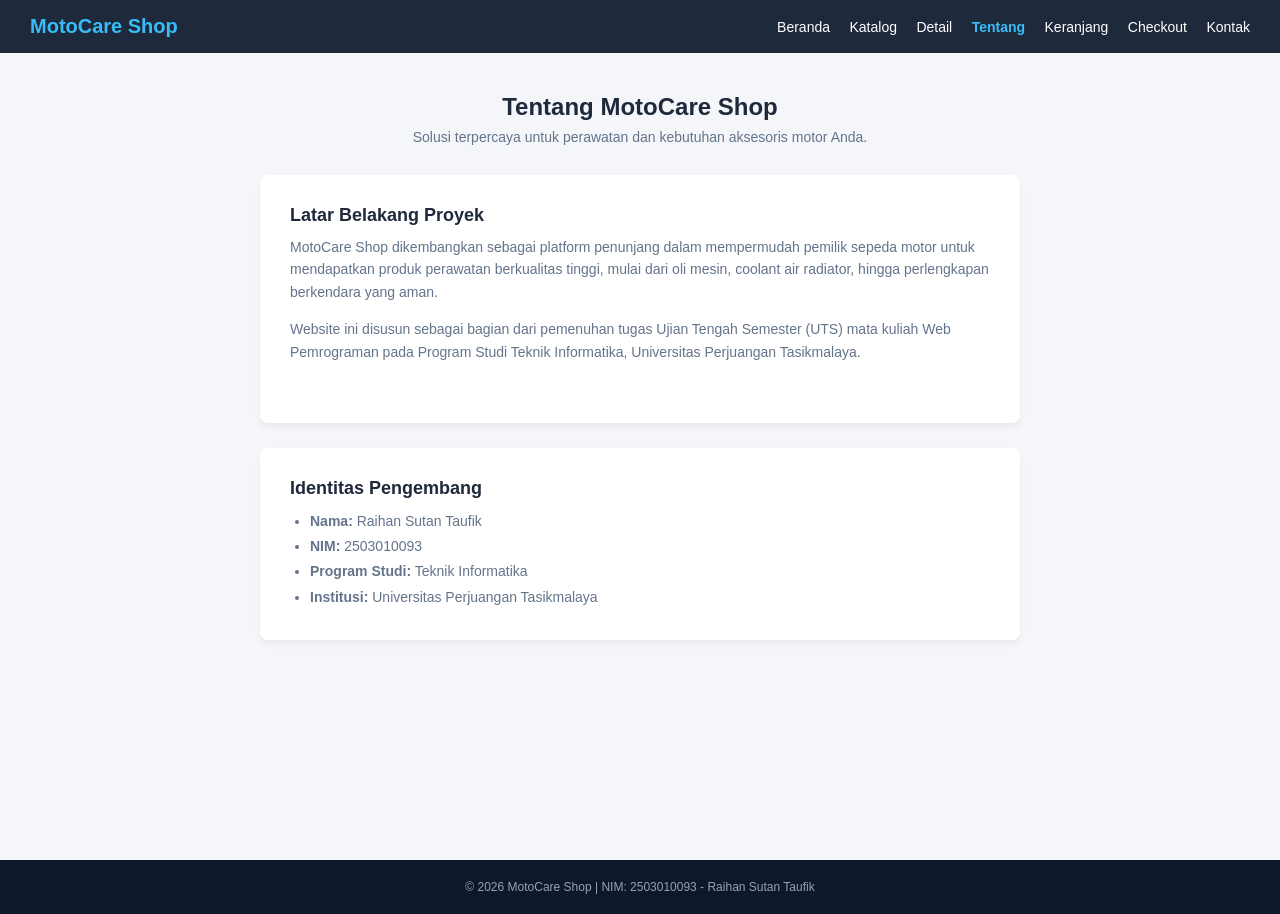
<file: about.html>
<!DOCTYPE html>
<html lang="id">
<head>
    <meta charset="UTF-8">
    <meta name="viewport" content="width=device-width, initial-scale=1.0">
    <title>MotoCare Shop - Tentang Kami</title>
    <link rel="stylesheet" href="style.css">
</head>
<body>

    <!-- Header & Navigasi -->
    <header class="raihan_header">
        <div class="raihan_logo">MotoCare Shop</div>
        <nav class="raihan_nav">
            <a href="index.html">Beranda</a>
            <a href="catalog.html">Katalog</a>
            <a href="detail.html">Detail</a>
            <a href="about.html" class="raihan_aktif">Tentang</a>
            <a href="cart.html">Keranjang</a>
            <a href="checkout.html">Checkout</a>
            <a href="contact.html">Kontak</a>
        </nav>
    </header>

    <!-- Konten Tentang Kami -->
    <section class="raihan_catalog_section" style="padding-top: 40px; max-width: 800px; margin: 0 auto; text-align: left;">
        <h2 style="text-align: center;">Tentang MotoCare Shop</h2>
        <p style="text-align: center; margin-bottom: 30px;">Solusi terpercaya untuk perawatan dan kebutuhan aksesoris motor Anda.</p>

        <div style="background: white; padding: 30px; border-radius: 8px; box-shadow: 0 4px 6px rgba(0,0,0,0.05); margin-bottom: 25px;">
            <h3 style="font-size: 18px; color: #1e293b; margin-bottom: 10px;">Latar Belakang Proyek</h3>
            <p style="color: #64748b; font-size: 14px; line-height: 1.6; margin-bottom: 15px;">
                MotoCare Shop dikembangkan sebagai platform penunjang dalam mempermudah pemilik sepeda motor untuk mendapatkan produk perawatan berkualitas tinggi, mulai dari oli mesin, coolant air radiator, hingga perlengkapan berkendara yang aman.
            </p>
            <p style="color: #64748b; font-size: 14px; line-height: 1.6;">
                Website ini disusun sebagai bagian dari pemenuhan tugas Ujian Tengah Semester (UTS) mata kuliah Web Pemrograman pada Program Studi Teknik Informatika, Universitas Perjuangan Tasikmalaya.
            </p>
        </div>

        <div style="background: white; padding: 30px; border-radius: 8px; box-shadow: 0 4px 6px rgba(0,0,0,0.05);">
            <h3 style="font-size: 18px; color: #1e293b; margin-bottom: 10px;">Identitas Pengembang</h3>
            <ul style="color: #64748b; font-size: 14px; line-height: 1.8; margin-left: 20px;">
                <li><strong>Nama:</strong> Raihan Sutan Taufik</li>
                <li><strong>NIM:</strong> 2503010093</li>
                <li><strong>Program Studi:</strong> Teknik Informatika</li>
                <li><strong>Institusi:</strong> Universitas Perjuangan Tasikmalaya</li>
            </ul>
        </div>
    </section>

    <!-- Footer -->
    <footer class="raihan_footer">
        <p>&copy; 2026 MotoCare Shop | NIM: 2503010093 - Raihan Sutan Taufik</p>
    </footer>

</body>
</html>
</file>
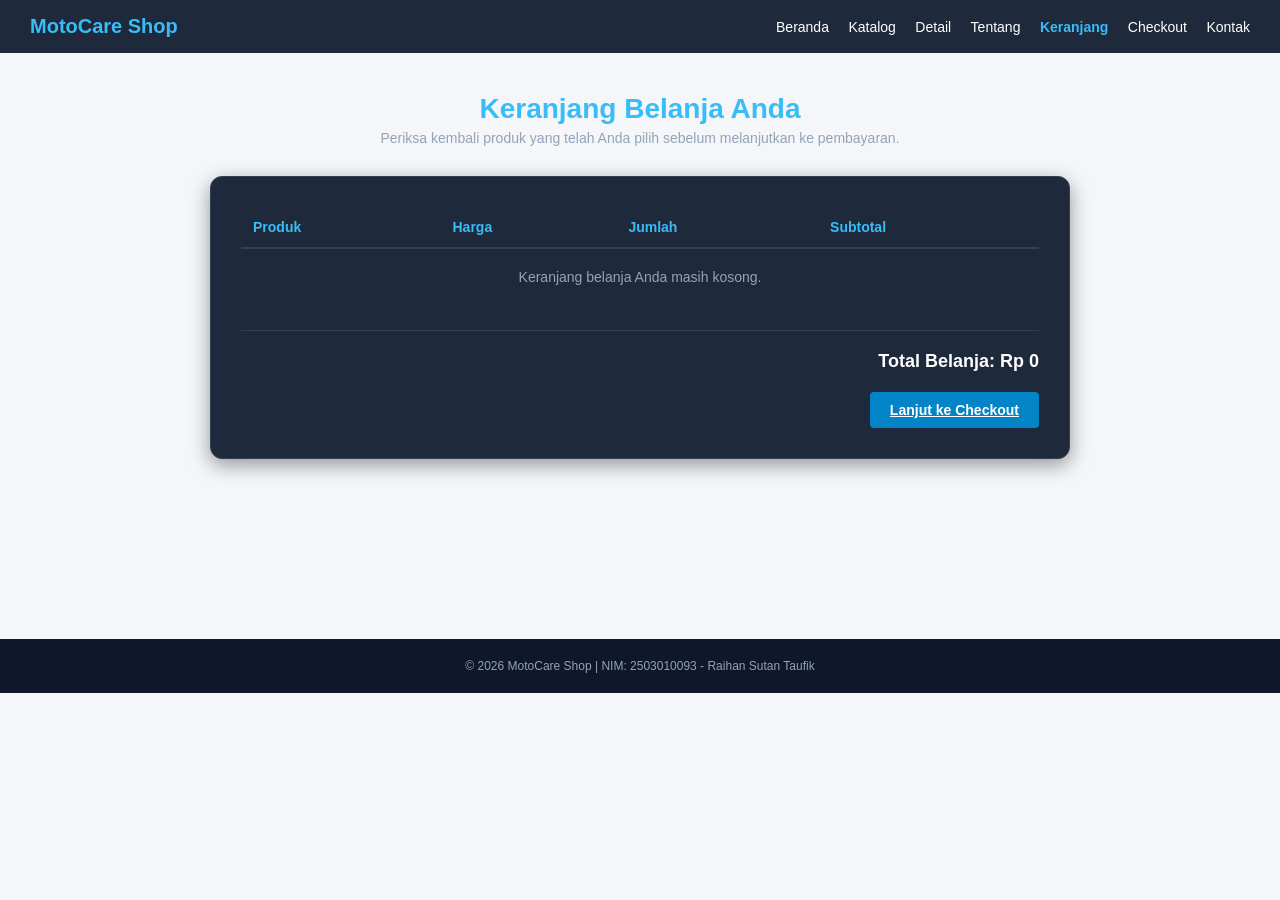
<file: cart.html>
<!DOCTYPE html>
<html lang="id">
<head>
    <meta charset="UTF-8">
    <meta name="viewport" content="width=device-width, initial-scale=1.0">
    <title>MotoCare Shop - Keranjang Belanja</title>
    <link rel="stylesheet" href="style.css">
</head>
<body>
    <!-- Header & Navigasi -->
    <header class="raihan_header">
        <div class="raihan_logo">MotoCare Shop</div>
        <nav class="raihan_nav">
            <a href="index.html">Beranda</a>
            <a href="catalog.html">Katalog</a>
            <a href="detail.html">Detail</a>
            <a href="about.html">Tentang</a>
            <a href="cart.html" class="raihan_aktif">Keranjang</a>
            <a href="checkout.html">Checkout</a>
            <a href="contact.html">Kontak</a>
        </nav>
    </header>

    <main style="max-width: 900px; margin: 40px auto; padding: 0 20px;">
        <div style="text-align: center; margin-bottom: 30px;">
            <h2 style="color: #38bdf8; font-size: 28px; margin-bottom: 5px;">Keranjang Belanja Anda</h2>
            <p style="color: #94a3b8; font-size: 14px;">Periksa kembali produk yang telah Anda pilih sebelum melanjutkan ke pembayaran.</p>
        </div>

        <div style="background: #1e293b; padding: 30px; border-radius: 12px; border: 1px solid #334155; box-shadow: 0 6px 20px rgba(0,0,0,0.4);">
            <table style="width: 100%; border-collapse: collapse; text-align: left; font-size: 14px; color: #cbd5e1;">
                <thead>
                    <tr style="border-bottom: 2px solid #334155; color: #38bdf8;">
                        <th style="padding: 12px;">Produk</th>
                        <th style="padding: 12px;">Harga</th>
                        <th style="padding: 12px;">Jumlah</th>
                        <th style="padding: 12px;">Subtotal</th>
                    </tr>
                </thead>
                <tbody id="cart-item-row">
                     
                </tbody>
            </table>

            <div style="margin-top: 25px; text-align: right; border-top: 1px solid #334155; padding-top: 20px;">
                <h3 id="cart-total" style="color: #ffffff; font-size: 18px; margin-bottom: 20px;">Total Belanja: Rp 0</h3>
                <a href="checkout.html" class="raihan_btn" style="text-align: center; display: inline-block;">Lanjut ke Checkout</a>
            </div>
        </div>
    </main>

    <footer class="raihan_footer">
        <p>&copy; 2026 MotoCare Shop | NIM: 2503010093 - Raihan Sutan Taufik</p>
    </footer>

    <script>
        // Ambil data produk dari localStorage
        const dataKeranjang = JSON.parse(localStorage.getItem('keranjangMotoCare'));

        const cartTableBody = document.getElementById('cart-item-row');
        const cartTotalElem = document.getElementById('cart-total');

        if (dataKeranjang) {
            // Hitung angka harga bersih (buang "Rp " dan titik)
            let hargaAngka = parseInt(dataKeranjang.harga.replace(/[^0-9]/g, ''));
            let subtotal = hargaAngka * dataKeranjang.jumlah;
            let subtotalFormatted = "Rp " + subtotal.toLocaleString('id-ID');

            cartTableBody.innerHTML = `
                <tr style="border-bottom: 1px solid #334155;">
                    <td style="padding: 12px; color: #ffffff; font-weight: 500;">${dataKeranjang.nama}</td>
                    <td style="padding: 12px;">${dataKeranjang.harga}</td>
                    <td style="padding: 12px;">${dataKeranjang.jumlah}</td>
                    <td style="padding: 12px; color: #38bdf8; font-weight: bold;">${subtotalFormatted}</td>
                </tr>
            `;
            cartTotalElem.innerText = "Total Belanja: " + subtotalFormatted;
        } else {
            cartTableBody.innerHTML = `
                <tr>
                    <td colspan="4" style="padding: 20px; text-align: center; color: #94a3b8;">Keranjang belanja Anda masih kosong.</td>
                </tr>
            `;
            cartTotalElem.innerText = "Total Belanja: Rp 0";
        }
    </script>
</body>
</html>
</file>
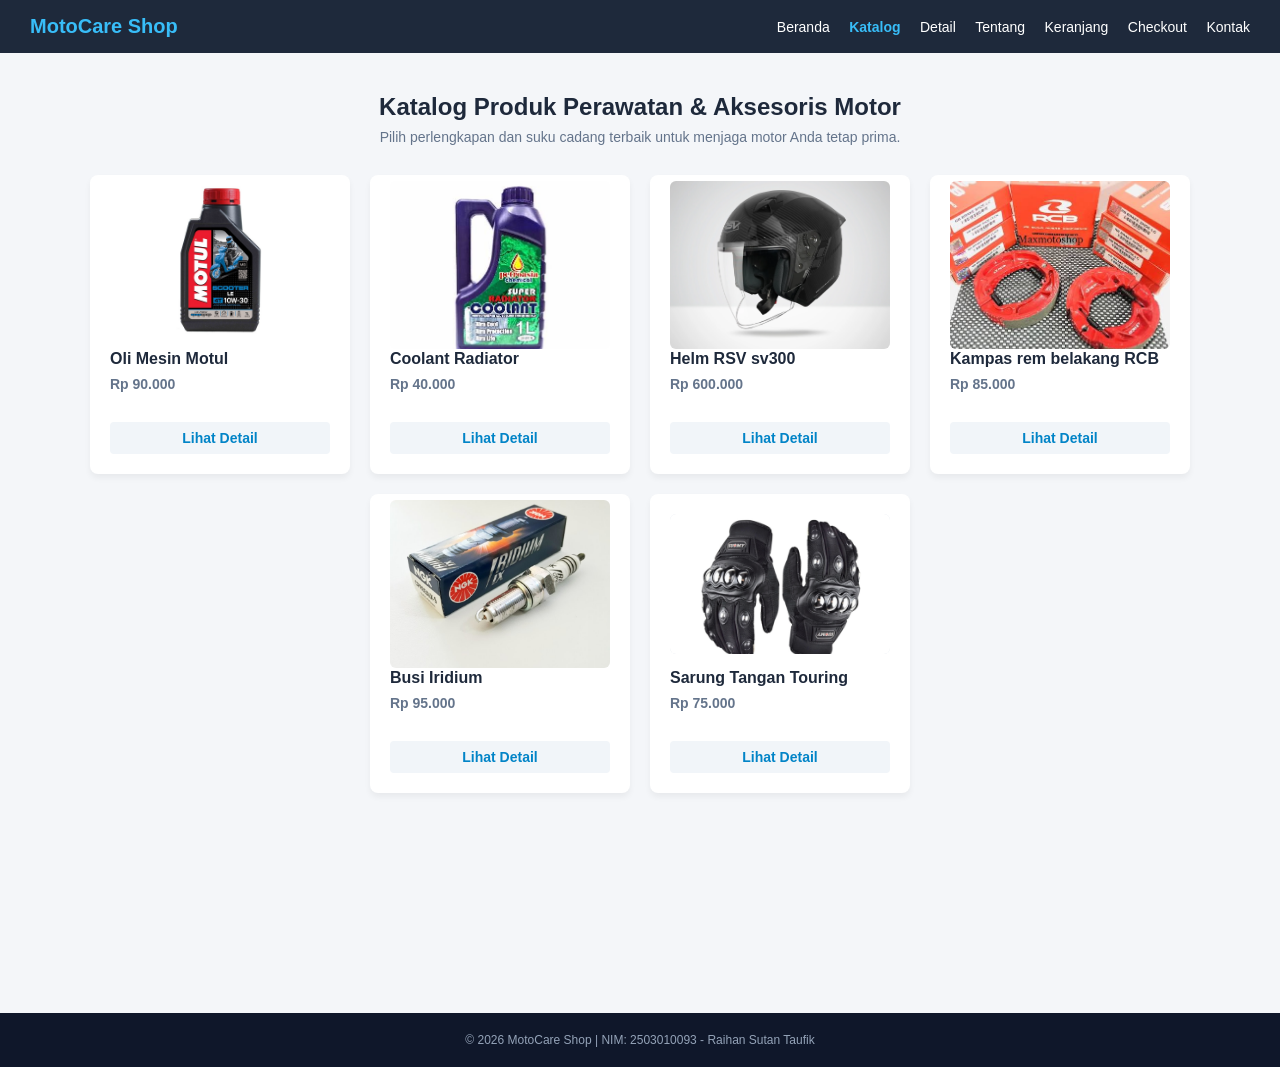
<file: catalog.html>
<!DOCTYPE html>
<html lang="id">
<head>
    <meta charset="UTF-8">
    <meta name="viewport" content="width=device-width, initial-scale=1.0">
    <title>MotoCare Shop - Katalog Produk</title>
    <link rel="stylesheet" href="style.css">
</head>
<body>

    <!-- Header & Navigasi -->
    <header class="raihan_header">
        <div class="raihan_logo">MotoCare Shop</div>
        <nav class="raihan_nav">
            <a href="index.html">Beranda</a>
            <a href="catalog.html" class="raihan_aktif">Katalog</a>
            <a href="detail.html">Detail</a>
            <a href="about.html">Tentang</a>
            <a href="cart.html">Keranjang</a>
            <a href="checkout.html">Checkout</a>
            <a href="contact.html">Kontak</a>
        </nav>
    </header>

    <!-- Konten Katalog Produk -->
    <section class="raihan_catalog_section" style="padding-top: 40px;">
        <h2>Katalog Produk Perawatan & Aksesoris Motor</h2>
        <p>Pilih perlengkapan dan suku cadang terbaik untuk menjaga motor Anda tetap prima.</p>

        <div class="raihan_product_grid">
            <!-- Produk 1 -->
            <div class="raihan_product_card">
                <div class="raihan_img_box">
                    <img src="oli.jpg" alt="Oli Mesin Motul" style="width: 100%; height: 120%; object-fit: cover; border-radius: 6px;" onerror="this.style.display='none';">
                </div>
                <h3>Oli Mesin Motul</h3>
                <p class="raihan_price">Rp 90.000</p>
                <a href="detail.html?produk=oli" class="raihan_btn_detail">Lihat Detail</a>
            </div>

            <!-- Produk 2 -->
            <div class="raihan_product_card">
                <div class="raihan_img_box">
                    <img src="coolant.jpg" alt="Coolant radiator" style="width: 100%; height: 120%; object-fit: cover; border-radius: 6px;" onerror="this.style.display='none';">
                </div>
                <h3>Coolant Radiator</h3>
                <p class="raihan_price">Rp 40.000</p>
                <a href="detail.html?produk=coolant" class="raihan_btn_detail">Lihat Detail</a>
            </div>

            <!-- Produk 3 -->
            <div class="raihan_product_card">
                <div class="raihan_img_box">
                    <img src="helm.jpg" alt="Helm Original RSV" style="width: 100%; height: 120%; object-fit: cover; border-radius: 6px;" onerror="this.style.display='none';">
                </div>
                <h3>Helm RSV sv300</h3>
                <p class="raihan_price">Rp 600.000</p>
                <a href="detail.html?produk=helm" class="raihan_btn_detail">Lihat Detail</a>
            </div>

            <!-- Produk 4 -->
            <div class="raihan_product_card">
                <div class="raihan_img_box">
                    <img src="kampas.jpg" alt="Kampas Rem Racing" style="width: 100%; height: 120%; object-fit: cover; border-radius: 6px;" onerror="this.style.display='none';">
                </div>
                <h3>Kampas rem belakang RCB</h3>
                <p class="raihan_price">Rp 85.000</p>
                <a href="detail.html?produk=kampas" class="raihan_btn_detail">Lihat Detail</a>
            </div>

            <!-- Produk 5 -->
            <div class="raihan_product_card">
                <div class="raihan_img_box">
                    <img src="busi.jpg" alt="Busi Iridium" style="width: 100%; height: 120%; object-fit: cover; border-radius: 6px;" onerror="this.style.display='none';">
                </div>
                <h3>Busi Iridium</h3>
                <p class="raihan_price">Rp 95.000</p>
                <a href="detail.html?produk=busi" class="raihan_btn_detail">Lihat Detail</a>
            </div>

            <!-- Produk 6 -->
            <div class="raihan_product_card">
                <div class="raihan_img_box">
                    <img src="sarungtangan.jpg" alt="Sarung Tangan Touring" style="width: 110%; height: 100%; object-fit: cover; border-radius: 6px;" onerror="this.style.display='none';">
                </div>
                <h3>Sarung Tangan Touring</h3>
                <p class="raihan_price">Rp 75.000</p>
                <a href="detail.html?produk=sarung" class="raihan_btn_detail">Lihat Detail</a>
            </div>
        </div>
    </section>

    <!-- Footer -->
    <footer class="raihan_footer">
        <p>&copy; 2026 MotoCare Shop | NIM: 2503010093 - Raihan Sutan Taufik</p>
    </footer>

</body>
</html>
</file>
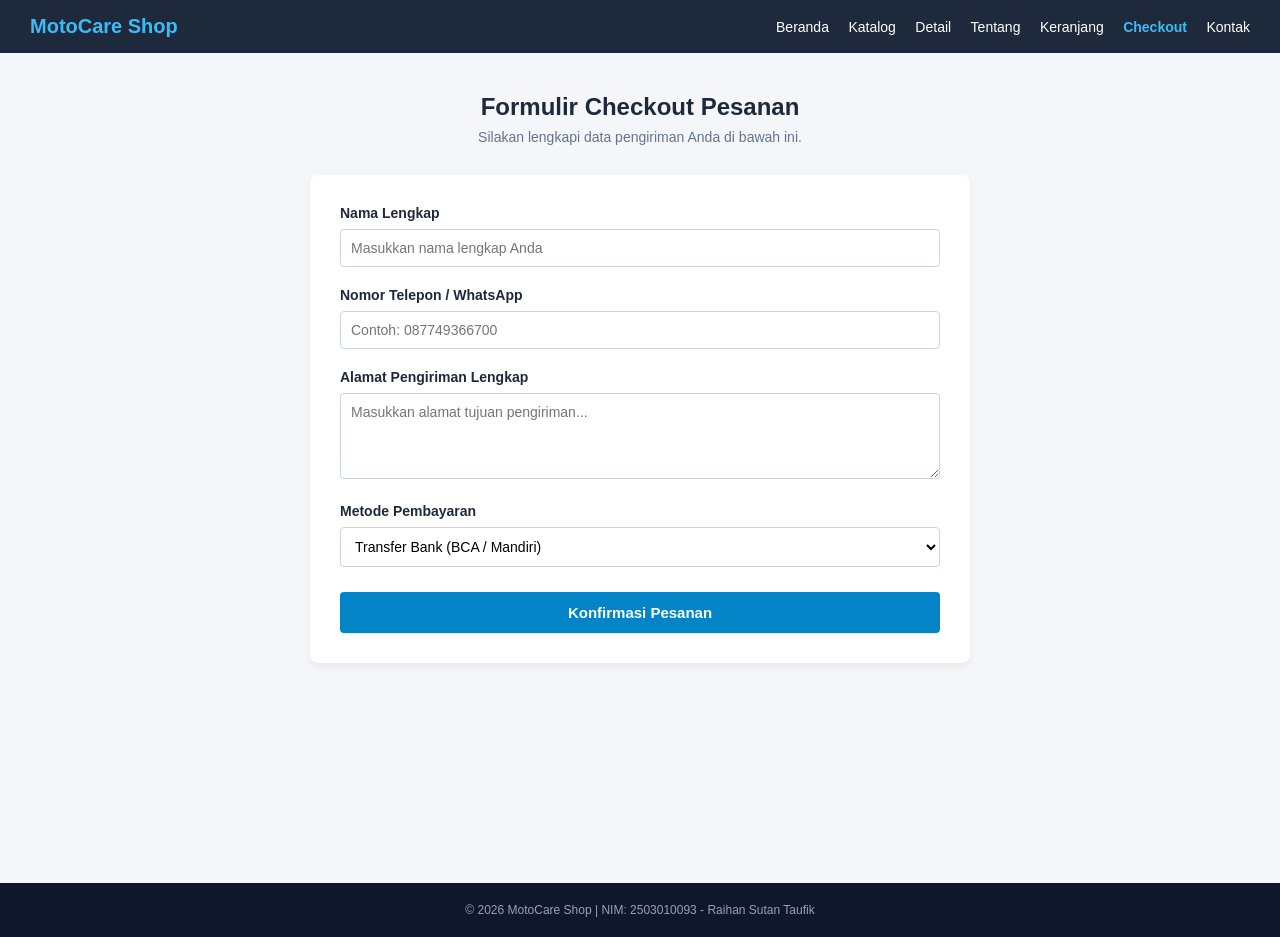
<file: checkout.html>
<!DOCTYPE html>
<html lang="id">
<head>
    <meta charset="UTF-8">
    <meta name="viewport" content="width=device-width, initial-scale=1.0">
    <title>MotoCare Shop - Checkout</title>
    <link rel="stylesheet" href="style.css">
</head>
<body>

    <!-- Header & Navigasi -->
    <header class="raihan_header">
        <div class="raihan_logo">MotoCare Shop</div>
        <nav class="raihan_nav">
            <a href="index.html">Beranda</a>
            <a href="catalog.html">Katalog</a>
            <a href="detail.html">Detail</a>
            <a href="about.html">Tentang</a>
            <a href="cart.html">Keranjang</a>
            <a href="checkout.html" class="raihan_aktif">Checkout</a>
            <a href="contact.html">Kontak</a>
        </nav>
    </header>

    <!-- Konten Checkout -->
    <section class="raihan_catalog_section" style="padding-top: 40px; max-width: 700px; margin: 0 auto; text-align: left;">
        <h2 style="text-align: center;">Formulir Checkout Pesanan</h2>
        <p style="text-align: center; margin-bottom: 30px;">Silakan lengkapi data pengiriman Anda di bawah ini.</p>

        <div style="background: white; padding: 30px; border-radius: 8px; box-shadow: 0 4px 6px rgba(0,0,0,0.05);">
            <form action="#" method="POST">
                <div style="margin-bottom: 20px;">
                    <label style="display: block; font-size: 14px; font-weight: bold; color: #1e293b; margin-bottom: 8px;">Nama Lengkap</label>
                    <input type="text" placeholder="Masukkan nama lengkap Anda" style="width: 100%; padding: 10px; border: 1px solid #cbd5e1; border-radius: 4px; font-size: 14px;" required>
                </div>

                <div style="margin-bottom: 20px;">
                    <label style="display: block; font-size: 14px; font-weight: bold; color: #1e293b; margin-bottom: 8px;">Nomor Telepon / WhatsApp</label>
                    <input type="text" placeholder="Contoh: 087749366700" style="width: 100%; padding: 10px; border: 1px solid #cbd5e1; border-radius: 4px; font-size: 14px;" required>
                </div>

                <div style="margin-bottom: 20px;">
                    <label style="display: block; font-size: 14px; font-weight: bold; color: #1e293b; margin-bottom: 8px;">Alamat Pengiriman Lengkap</label>
                    <textarea rows="4" placeholder="Masukkan alamat tujuan pengiriman..." style="width: 100%; padding: 10px; border: 1px solid #cbd5e1; border-radius: 4px; font-size: 14px;" required></textarea>
                </div>

                <div style="margin-bottom: 25px;">
                    <label style="display: block; font-size: 14px; font-weight: bold; color: #1e293b; margin-bottom: 8px;">Metode Pembayaran</label>
                    <select style="width: 100%; padding: 10px; border: 1px solid #cbd5e1; border-radius: 4px; font-size: 14px; background: white;">
                        <option>Transfer Bank (BCA / Mandiri)</option>
                        <option>E-Wallet (GoPay / OVO / Dana)</option>
                        <option>Bayar di Tempat (COD)</option>
                    </select>
                </div>

                <button type="submit" class="raihan_btn" style="width: 100%; padding: 12px; font-size: 15px; cursor: pointer;">Konfirmasi Pesanan</button>
            </form>
        </div>
    </section>

    <!-- Footer -->
    <footer class="raihan_footer">
        <p>&copy; 2026 MotoCare Shop | NIM: 2503010093 - Raihan Sutan Taufik</p>
    </footer>

</body>
</html>
</file>
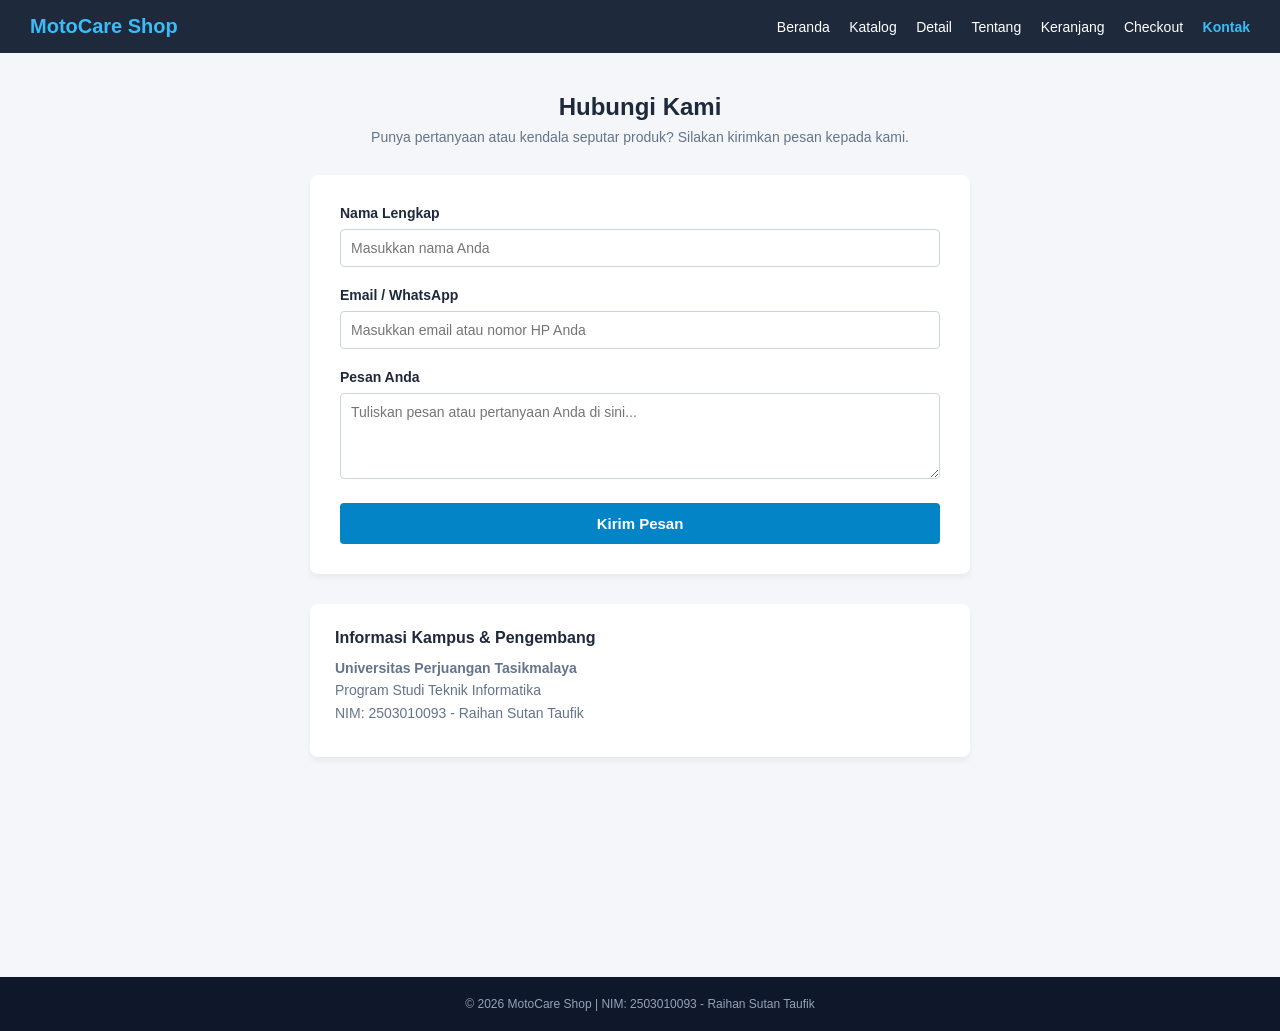
<file: contact.html>
<!DOCTYPE html>
<html lang="id">
<head>
    <meta charset="UTF-8">
    <meta name="viewport" content="width=device-width, initial-scale=1.0">
    <title>MotoCare Shop - Kontak</title>
    <link rel="stylesheet" href="style.css">
</head>
<body>

    <!-- Header & Navigasi -->
    <header class="raihan_header">
        <div class="raihan_logo">MotoCare Shop</div>
        <nav class="raihan_nav">
            <a href="index.html">Beranda</a>
            <a href="catalog.html">Katalog</a>
            <a href="detail.html">Detail</a>
            <a href="about.html">Tentang</a>
            <a href="cart.html">Keranjang</a>
            <a href="checkout.html">Checkout</a>
            <a href="contact.html" class="raihan_aktif">Kontak</a>
        </nav>
    </header>

    <!-- Kontak -->
    <section class="raihan_catalog_section" style="padding-top: 40px; max-width: 700px; margin: 0 auto; text-align: left;">
        <h2 style="text-align: center;">Hubungi Kami</h2>
        <p style="text-align: center; margin-bottom: 30px;">Punya pertanyaan atau kendala seputar produk? Silakan kirimkan pesan kepada kami.</p>

        <div style="background: white; padding: 30px; border-radius: 8px; box-shadow: 0 4px 6px rgba(0,0,0,0.05); margin-bottom: 30px;">
            <form action="#" method="POST">
                <div style="margin-bottom: 20px;">
                    <label style="display: block; font-size: 14px; font-weight: bold; color: #1e293b; margin-bottom: 8px;">Nama Lengkap</label>
                    <input type="text" placeholder="Masukkan nama Anda" style="width: 100%; padding: 10px; border: 1px solid #cbd5e1; border-radius: 4px; font-size: 14px;" required>
                </div>

                <div style="margin-bottom: 20px;">
                    <label style="display: block; font-size: 14px; font-weight: bold; color: #1e293b; margin-bottom: 8px;">Email / WhatsApp</label>
                    <input type="text" placeholder="Masukkan email atau nomor HP Anda" style="width: 100%; padding: 10px; border: 1px solid #cbd5e1; border-radius: 4px; font-size: 14px;" required>
                </div>

                <div style="margin-bottom: 20px;">
                    <label style="display: block; font-size: 14px; font-weight: bold; color: #1e293b; margin-bottom: 8px;">Pesan Anda</label>
                    <textarea rows="4" placeholder="Tuliskan pesan atau pertanyaan Anda di sini..." style="width: 100%; padding: 10px; border: 1px solid #cbd5e1; border-radius: 4px; font-size: 14px;" required></textarea>
                </div>

                <button type="submit" class="raihan_btn" style="width: 100%; padding: 12px; font-size: 15px; cursor: pointer;">Kirim Pesan</button>
            </form>
        </div>

        <div style="background: white; padding: 25px; border-radius: 8px; box-shadow: 0 4px 6px rgba(0,0,0,0.05);">
            <h3 style="font-size: 16px; color: #1e293b; margin-bottom: 10px;">Informasi Kampus & Pengembang</h3>
            <p style="color: #64748b; font-size: 14px; line-height: 1.6; margin-bottom: 8px;">
                <strong>Universitas Perjuangan Tasikmalaya</strong><br>
                Program Studi Teknik Informatika<br>
                NIM: 2503010093 - Raihan Sutan Taufik
            </p>
        </div>
    </section>

    <!-- Footer -->
    <footer class="raihan_footer">
        <p>&copy; 2026 MotoCare Shop | NIM: 2503010093 - Raihan Sutan Taufik</p>
    </footer>

</body>
</html>
</file>
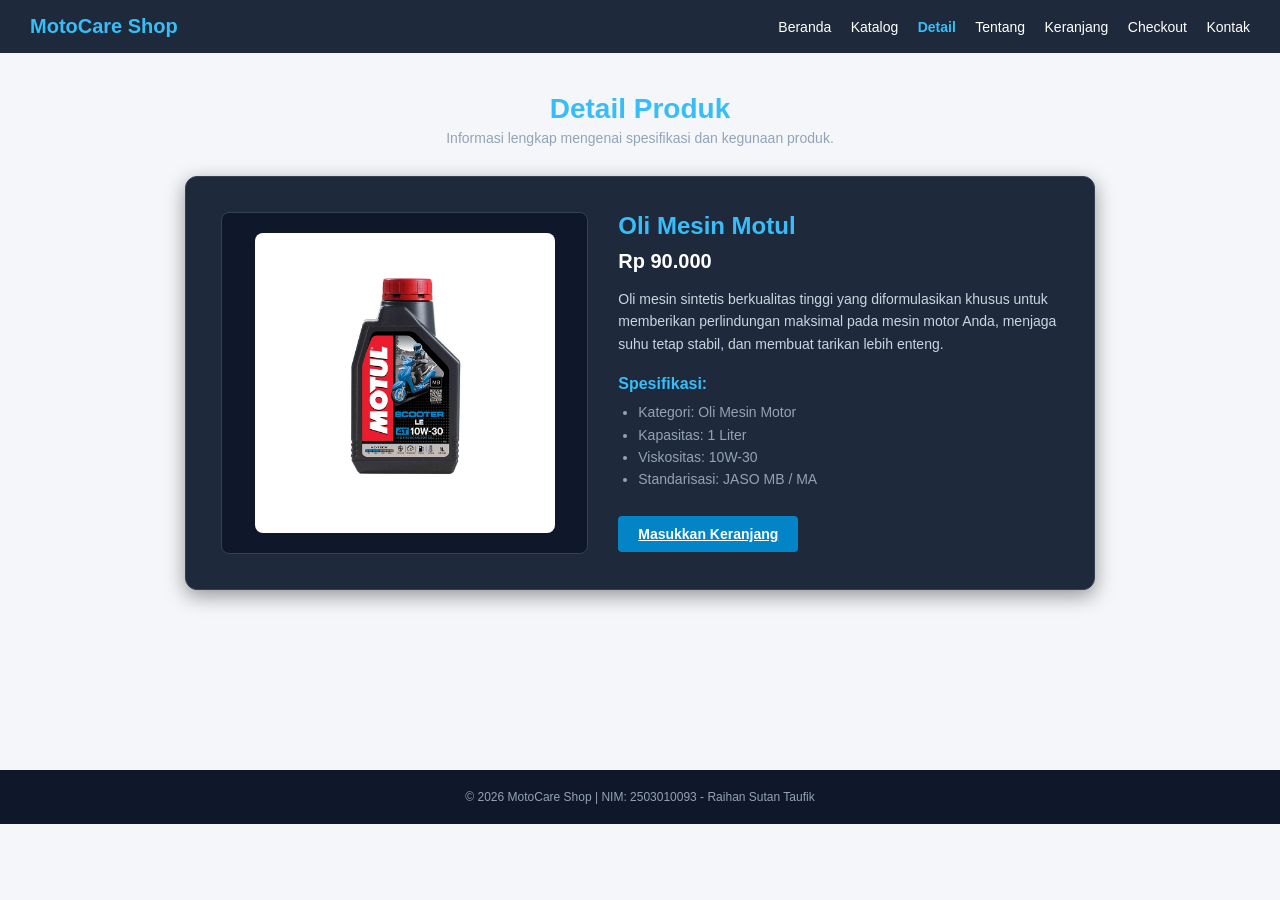
<file: detail.html>
<!DOCTYPE html>
<html lang="id">
<head>
    <meta charset="UTF-8">
    <meta name="viewport" content="width=device-width, initial-scale=1.0">
    <title>MotoCare Shop - Detail Produk</title>
    <link rel="stylesheet" href="style.css">
</head>
<body>
    
    <!-- Header & Navigasi -->
    <header class="raihan_header">
        <div class="raihan_logo">MotoCare Shop</div>
        <nav class="raihan_nav">
            <a href="index.html">Beranda</a>
            <a href="catalog.html">Katalog</a>
            <a href="detail.html" class="raihan_aktif">Detail</a>
            <a href="about.html">Tentang</a>
            <a href="cart.html">Keranjang</a>
            <a href="checkout.html">Checkout</a>
            <a href="contact.html">Kontak</a>
        </nav>
    </header>

    <main class="raihan_detail_container" style="max-width: 950px; margin: 40px auto; padding: 0 20px;">
        <div style="text-align: center; margin-bottom: 30px;">
            <h2 style="color: #38bdf8; font-size: 28px; margin-bottom: 5px;">Detail Produk</h2>
            <p style="color: #94a3b8; font-size: 14px;">Informasi lengkap mengenai spesifikasi dan kegunaan produk.</p>
        </div>

        <div class="raihan_detail_box" style="display: grid; grid-template-columns: 1fr 1.2fr; gap: 30px; background: #1e293b; padding: 35px; border-radius: 12px; border: 1px solid #334155; box-shadow: 0 6px 20px rgba(0,0,0,0.4);">
            <!-- Kolom Gambar Produk -->
            <div class="raihan_detail_img_box" style="display: flex; justify-content: center; align-items: center; background: #0f172a; border-radius: 8px; padding: 20px; border: 1px solid #334155;">
                <img id="detail-img" src="" alt="Foto Produk" style="max-width: 100%; max-height: 300px; object-fit: contain; border-radius: 8px;">
            </div>

            <!-- Kolom Informasi Produk -->
            <div class="raihan_detail_info">
                <h3 id="detail-title" style="color: #38bdf8; font-size: 24px; margin-bottom: 10px;">Nama Produk</h3>
                <h4 id="detail-price" style="color: #ffffff; font-size: 20px; margin-bottom: 15px; font-weight: 600;">Rp 0</h4>
                <p id="detail-desc" style="color: #cbd5e1; font-size: 14px; margin-bottom: 20px; line-height: 1.6;">Deskripsi produk akan muncul di sini.</p>
                
                <h4 style="color: #38bdf8; font-size: 16px; margin-bottom: 8px;">Spesifikasi:</h4>
                <ul id="detail-specs" class="raihan_detail_specs" style="color: #94a3b8; font-size: 14px; padding-left: 20px; margin-bottom: 25px; line-height: 1.6;">

                </ul>

                <a href="#" onclick="tambahKeKeranjang()" class="raihan_btn" style="text-align: center; display: inline-block;">Masukkan Keranjang</a>
            </div>
        </div>
    </main>

    <footer class="raihan_footer">
        <p>&copy; 2026 MotoCare Shop | NIM: 2503010093 - Raihan Sutan Taufik</p>
    </footer>

    <script>
        const produkData = {
            "oli": {
                nama: "Oli Mesin Motul",
                harga: "Rp 90.000",
                gambar: "oli.jpg",
                deskripsi: "Oli mesin sintetis berkualitas tinggi yang diformulasikan khusus untuk memberikan perlindungan maksimal pada mesin motor Anda, menjaga suhu tetap stabil, dan membuat tarikan lebih enteng.",
                spesifikasi: [
                    "Kategori: Oli Mesin Motor",
                    "Kapasitas: 1 Liter",
                    "Viskositas: 10W-30",
                    "Standarisasi: JASO MB / MA"
                ]
            },
            "coolant": {
                nama: "Coolant Radiator",
                harga: "Rp 40.000",
                gambar: "coolant.jpg",
                deskripsi: "Cairan pendingin radiator berkualitas tinggi untuk mencegah mesin *overheat* dan melindungi komponen radiator dari karat serta korosi.",
                spesifikasi: [
                    "Kategori: Pendingin Mesin",
                    "Kapasitas: 1 Liter",
                    "Fungsi: Anti-Rust & Anti-Boil",
                    "Kompatibilitas: Semua jenis motor matic radiator"
                ]
            },
            "helm": {
                nama: "Helm RSV sv300",
                harga: "Rp 600.000",
                gambar: "helm.jpg",
                deskripsi: "Helm half-face / full-face premium berstandar keselamatan tinggi dengan desain aerodinamis yang nyaman digunakan untuk berkendara harian maupun touring.",
                spesifikasi: [
                    "Kategori: Perlengkapan Berkendara (Riding Gear)",
                    "Standar Nasional: SNI & DOT Approved",
                    "Visor: Dual Visor System (Anti Silau)",
                    "Busa: Dapat dilepas dan dicuci (Removable Padding)"
                ]
            },
            "kampas": {
                nama: "Kampas rem belakang RCB",
                harga: "Rp 85.000",
                gambar: "kampas.jpg",
                deskripsi: "Kampas rem racing berkualitas tinggi dari RCB yang memberikan daya cengkeram rem lebih optimal, pakem, dan tahan lama dalam berbagai kondisi jalan.",
                spesifikasi: [
                    "Kategori: Suku Cadang Pengereman",
                    "Merk: RCB (Racing Boy)",
                    "Posisi: Belakang",
                    "Keunggulan: Tahan panas dan lebih pakem"
                ]
            },
            "busi": {
                nama: "Busi Iridium",
                harga: "Rp 95.000",
                gambar: "busi.jpg",
                deskripsi: "Busi dengan teknologi material Iridium pada ujung elektrodenya menghasilkan pembakaran yang jauh lebih sempurna, akselerasi responsif, dan hemat bahan bakar.",
                spesifikasi: [
                    "Kategori: Pengapian Mesin",
                    "Material: Tip Iridium",
                    "Keunggulan: Umur pakai lebih panjang & stabil",
                    "Kompatibilitas: Universal motor matic & bebek"
                ]
            },
            "sarung": {
                nama: "Sarung Tangan Touring",
                harga: "Rp 75.000",
                gambar: "sarungtangan.jpg",
                deskripsi: "Sarung tangan pelindung berkendara dengan pelindung buku jari (knuckle protector) yang kuat, nyaman, dan adem dipakai saat perjalanan jauh.",
                spesifikasi: [
                    "Kategori: Riding Gear",
                    "Fitur: Hard Knuckle Protection",
                    "Material: Kulit sintetis & mesh breathable",
                    "Kondisi: Anti-slip dan nyaman di genggaman"
                ]
            }
        };

        // Fungsi untuk menyimpan produk ke keranjang saat tombol diklik
        function tambahKeKeranjang() {
            const produkDipilih = {
                nama: document.getElementById('detail-title').innerText,
                harga: document.getElementById('detail-price').innerText,
                jumlah: 1
            };
            localStorage.setItem('keranjangMotoCare', JSON.stringify(produkDipilih));
            window.location.href = 'cart.html';
        }

        const urlParams = new URLSearchParams(window.location.search);
        const jenisProduk = urlParams.get('produk') || 'oli';

        if (produkData[jenisProduk]) {
            const data = produkData[jenisProduk];
            document.getElementById('detail-title').innerText = data.nama;
            document.getElementById('detail-price').innerText = data.harga;
            document.getElementById('detail-desc').innerText = data.deskripsi;
            document.getElementById('detail-img').src = data.gambar;
            document.getElementById('detail-img').alt = data.nama;

            const listSpec = document.getElementById('detail-specs');
            listSpec.innerHTML = '';
            data.spesifikasi.forEach(spec => {
                const li = document.createElement('li');
                li.innerText = spec;
                listSpec.appendChild(li);
            });
        }
    </script>
</body>
</html>
</file>
<file: style.css>
* {
    margin: 0;
    padding: 0;
    box-sizing: border-box;
    font-family: Arial, sans-serif;
}

body {
    background-color: #f4f6f9;
    color: #333;
}

.raihan_header {
    background-color: #1e293b;
    color: white;
    display: flex;
    justify-content: space-between;
    align-items: center;
    padding: 15px 30px;
}

.raihan_logo {
    font-size: 20px;
    font-weight: bold;
    color: #38bdf8;
}

.raihan_nav a {
    color: white;
    text-decoration: none;
    margin-left: 15px;
    font-size: 14px;
}

.raihan_nav a:hover, .raihan_nav .raihan_aktif {
    color: #38bdf8;
    font-weight: bold;
}

.raihan_hero {
    padding: 0;
    margin: 0;
    width: 100%;
}

.raihan_banner_box {
    position: relative;
    width: 100%;
    margin: 0;
    overflow: hidden;
}

.raihan_foto_banner {
    width: 100%;
    height: 450px;
    object-fit: cover;
    object-position: center 40%;
    display: block;
}

.raihan_banner_text {
    position: absolute;
    top: 50%;
    left: 50%;
    transform: translate(-50%, -50%);
    background: rgba(0, 0, 0, 0.5);
    color: white;
    width: 100%;
    height: 100%;
    display: flex;
    flex-direction: column;
    justify-content: center;
    align-items: center;
    padding: 20px;
    text-align: center;
}

.raihan_banner_text h1 {
    font-size: 26px;
    margin-bottom: 10px;
}

.raihan_banner_text p {
    font-size: 14px;
    margin-bottom: 20px;
    max-width: 600px;
}

.raihan_btn {
    background-color: #0284c7;
    color: white;
    border: none;
    padding: 10px 20px;
    border-radius: 4px;
    cursor: pointer;
    font-size: 14px;
    font-weight: bold;
}

.raihan_btn:hover {
    background-color: #0369a1;
}

.raihan_features {
    display: flex;
    justify-content: center;
    gap: 20px;
    padding: 40px 20px;
    flex-wrap: wrap;
}

.raihan_card {
    background: white;
    padding: 25px;
    border-radius: 8px;
    width: 300px;
    box-shadow: 0 4px 6px rgba(0,0,0,0.05);
    border-top: 4px solid #0284c7;
}

.raihan_card h3 {
    font-size: 16px;
    margin-bottom: 10px;
    color: #1e293b;
}

.raihan_card p {
    font-size: 13px;
    color: #64748b;
}

.raihan_catalog_section {
    padding: 40px 20px;
    text-align: center;
}

.raihan_catalog_section h2 {
    color: #1e293b;
    margin-bottom: 8px;
}

.raihan_catalog_section p {
    color: #64748b;
    margin-bottom: 30px;
    font-size: 14px;
}

.raihan_product_grid {
    display: flex;
    justify-content: center;
    gap: 20px;
    flex-wrap: wrap;
}

.raihan_product_card {
    background: white;
    border-radius: 8px;
    width: 260px;
    padding: 20px;
    box-shadow: 0 4px 6px rgba(0,0,0,0.05);
    text-align: left;
}

.raihan_img_box {
    background-color: #e2e8f0;
    height: 140px;
    display: flex;
    align-items: center;
    justify-content: center;
    color: #64748b;
    font-size: 14px;
    font-weight: bold;
    border-radius: 6px;
    margin-bottom: 15px;
}

.raihan_product_card h3 {
    font-size: 16px;
    color: #1e293b;
    margin-bottom: 8px;
}

.raihan_price {
    color: #0284c7;
    font-weight: bold;
    font-size: 15px;
    margin-bottom: 15px;
}

.raihan_btn_detail {
    display: block;
    text-align: center;
    background-color: #f1f5f9;
    color: #0284c7;
    padding: 8px;
    border-radius: 4px;
    text-decoration: none;
    font-weight: bold;
    font-size: 14px;
}

.raihan_btn_detail:hover {
    background-color: #0284c7;
    color: white;
}

.raihan_footer {
    background-color: #0f172a;
    color: #94a3b8;
    text-align: center;
    padding: 20px;
    font-size: 12px;
    margin-top: 180px;
}
</file>
